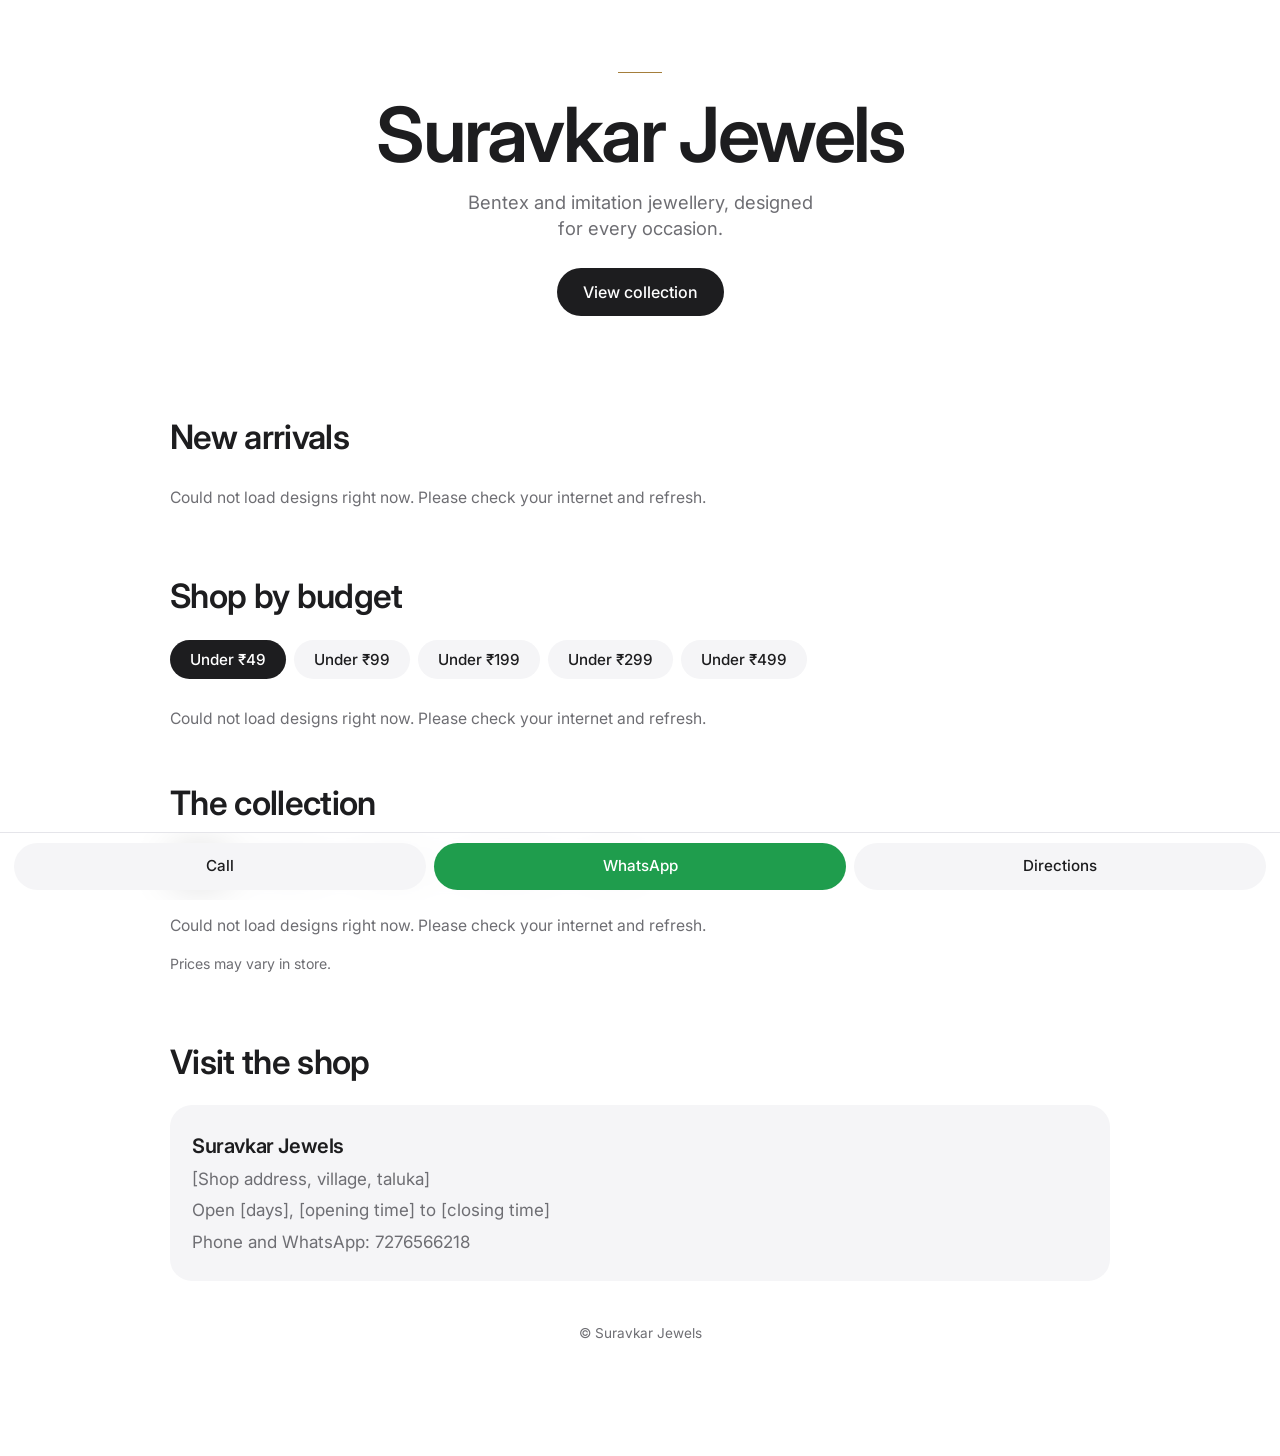
<file: index.html>
<!DOCTYPE html>
<html lang="en">

<head>
  <meta charset="utf-8">
  <meta name="viewport" content="width=device-width, initial-scale=1, viewport-fit=cover">
  <title>Suravkar Jewels</title>
  <link rel="preconnect" href="https://fonts.googleapis.com">
  <link rel="preconnect" href="https://fonts.gstatic.com" crossorigin>
  <link href="https://fonts.googleapis.com/css2?family=Inter:wght@400;500;600&display=swap" rel="stylesheet">
  <link rel="stylesheet" href="css/styles.css">
</head>

<body>
  <header>
    <div class="wrap">
      <span class="mark"></span>
      <h1>Suravkar Jewels</h1>
      <p>Bentex and imitation jewellery, designed for every occasion.</p>
      <a class="go" href="#collection">View collection</a>
    </div>
  </header>

  <main class="wrap">
    <section>
      <h2>New arrivals</h2>
      <div class="row" id="new"></div>
    </section>
    <section id="budget">
      <h2>Shop by budget</h2>
      <div class="chips" id="bchips" role="group" aria-label="Budget"></div>
      <div class="grid" id="bgrid"></div>
    </section>
    <section id="collection">
      <h2>The collection</h2>
      <div class="chips" id="chips" role="group" aria-label="Categories"></div>
      <div class="grid" id="grid"></div>
      <p class="note">Prices may vary in store.</p>
    </section>
    <section>
      <h2>Visit the shop</h2>
      <div class="visit">
        <b>Suravkar Jewels</b>
        <span>[Shop address, village, taluka]</span>
        <span>Open [days], [opening time] to [closing time]</span>
        <span>Phone and WhatsApp: 7276566218</span>
      </div>
    </section>
  </main>
  <footer>© Suravkar Jewels</footer>

  <nav class="bar" aria-label="Contact">
    <a href="tel:+917276566218">Call</a>
    <a class="wa"
      href="https://wa.me/917276566218?text=Hi%2C%20I%20want%20to%20know%20about%20your%20jewellery%20designs.">WhatsApp</a>
    <a href="https://www.google.com/maps/search/?api=1&query=Suravkar+Jewels" target="_blank"
      rel="noopener">Directions</a>
  </nav>

  <script src="js/supabase.js"></script>
  <script src="js/script.js"></script>
</body>

</html>
</file>
<file: css/styles.css>
:root {
    --bg: #FFFFFF;
    --soft: #F5F5F7;
    --ink: #1D1D1F;
    --mute: #6E6E73;
    --line: #E5E5EA;
    --gold: #A47E3B;
    --wa: #1F9D4D;
    --bar: rgba(255, 255, 255, .82);
    box-sizing: border-box;
    padding-top: env(safe-area-inset-top, 0px);
    padding-bottom: calc(env(safe-area-inset-bottom, 0px) + 84px)
}

@media (prefers-color-scheme:dark) {
    :root:not([data-theme="light"]) {
        --bg: #000000;
        --soft: #1C1C1E;
        --ink: #F5F5F7;
        --mute: #98989D;
        --line: #2C2C2E;
        --gold: #D4AE68;
        --bar: rgba(28, 28, 30, .82)
    }
}

:root[data-theme="dark"] {
    --bg: #000000;
    --soft: #1C1C1E;
    --ink: #F5F5F7;
    --mute: #98989D;
    --line: #2C2C2E;
    --gold: #D4AE68;
    --bar: rgba(28, 28, 30, .82)
}

*,
*::before,
*::after {
    box-sizing: border-box
}

html {
    scroll-padding-top: env(safe-area-inset-top, 0px);
    scroll-behavior: smooth
}

body {
    margin: 0;
    background: var(--bg);
    color: var(--ink);
    font: 400 17px/1.5 Inter, -apple-system, "SF Pro Text", "Segoe UI", system-ui, sans-serif;
    -webkit-font-smoothing: antialiased
}

h1,
h2,
h3 {
    margin: 0;
    font-weight: 600;
    letter-spacing: -.02em
}

.wrap {
    max-width: 980px;
    margin: 0 auto;
    padding: 0 20px
}

header {
    text-align: center;
    padding: 72px 0 56px
}

header .mark {
    display: block;
    width: 44px;
    height: 1px;
    background: var(--gold);
    margin: 0 auto 22px
}

header h1 {
    font-size: clamp(2.6rem, 11vw, 4.75rem);
    line-height: 1.04;
    letter-spacing: -.035em
}

header p {
    margin: 16px auto 0;
    max-width: 30ch;
    color: var(--mute);
    font-size: 1.15rem;
    line-height: 1.4
}

header a.go {
    display: inline-block;
    margin-top: 26px;
    background: var(--ink);
    color: var(--bg);
    text-decoration: none;
    font-weight: 500;
    padding: 12px 26px;
    border-radius: 999px;
    font-size: 1rem
}

section {
    padding: 40px 0 8px
}

h2 {
    font-size: clamp(1.6rem, 5vw, 2.1rem);
    margin-bottom: 18px
}

.row {
    display: flex;
    gap: 14px;
    overflow-x: auto;
    padding: 2px 20px 14px;
    margin: 0 -20px;
    scroll-snap-type: x mandatory
}

.row .card {
    flex: 0 0 68%;
    max-width: 270px;
    scroll-snap-align: start
}

.chips {
    display: flex;
    gap: 8px;
    overflow-x: auto;
    padding-bottom: 10px;
    margin-bottom: 14px
}

.chip {
    flex: 0 0 auto;
    border: 0;
    background: var(--soft);
    color: var(--ink);
    padding: 10px 20px;
    border-radius: 999px;
    font: 500 .95rem Inter, system-ui, sans-serif;
    cursor: pointer
}

.chip[aria-pressed="true"] {
    background: var(--ink);
    color: var(--bg)
}

.grid {
    display: grid;
    grid-template-columns: repeat(2, 1fr);
    gap: 14px
}

@media(min-width:700px) {
    .grid {
        grid-template-columns: repeat(4, 1fr)
    }
}

.card {
    background: var(--soft);
    border-radius: 22px;
    overflow: hidden;
    display: flex;
    flex-direction: column
}

.pic {
    display: block;
    width: 100%;
    aspect-ratio: 1/1
}

.tag {
    position: absolute;
    top: 12px;
    left: 12px;
    color: var(--gold);
    background: var(--bg);
    font: 600 .75rem Inter, sans-serif;
    padding: 4px 10px;
    border-radius: 999px
}

.tag.sold {
    color: var(--mute)
}

.info {
    padding: 4px 16px 16px;
    display: flex;
    flex-direction: column;
    gap: 2px;
    flex: 1
}

.info h3 {
    font-size: 1.02rem;
    line-height: 1.3
}

.price {
    color: var(--mute);
    font-size: .98rem
}

.ask {
    margin-top: 12px;
    display: block;
    text-align: center;
    text-decoration: none;
    background: var(--ink);
    color: var(--bg);
    font-weight: 500;
    padding: 10px;
    border-radius: 999px;
    font-size: .92rem
}

.ask.off {
    background: transparent;
    color: var(--mute);
    border: 1px solid var(--line);
    pointer-events: none
}

.card.soldout .pic {
    opacity: .45
}

.note {
    font-size: .88rem;
    color: var(--mute);
    margin-top: 16px
}

.visit {
    background: var(--soft);
    border-radius: 22px;
    padding: 26px 22px;
    display: grid;
    gap: 6px;
    margin-bottom: 28px;
    color: var(--mute)
}

.visit b {
    font-size: 1.25rem;
    font-weight: 600;
    color: var(--ink);
    letter-spacing: -.02em
}

footer {
    text-align: center;
    color: var(--mute);
    font-size: .85rem;
    padding: 6px 0 28px
}

.bar {
    position: fixed;
    left: 0;
    right: 0;
    bottom: 0;
    z-index: 20;
    background: var(--bar);
    -webkit-backdrop-filter: saturate(180%) blur(20px);
    backdrop-filter: saturate(180%) blur(20px);
    border-top: 1px solid var(--line);
    display: grid;
    grid-template-columns: repeat(3, 1fr);
    gap: 8px;
    padding: 10px 14px calc(10px + env(safe-area-inset-bottom, 0px))
}

.bar a {
    display: flex;
    align-items: center;
    justify-content: center;
    text-decoration: none;
    color: var(--ink);
    font-weight: 500;
    padding: 12px 6px;
    border-radius: 999px;
    background: var(--soft);
    font-size: .95rem
}

.bar a.wa {
    background: var(--wa);
    color: #fff
}

a:focus-visible,
button:focus-visible {
    outline: 3px solid var(--gold);
    outline-offset: 2px
}

img.pic {
    object-fit: cover;
    background: var(--soft)
}

.empty {
    grid-column: 1/-1;
    color: var(--mute);
    margin: 4px 0 0;
    font-size: .98rem
}
</file>
